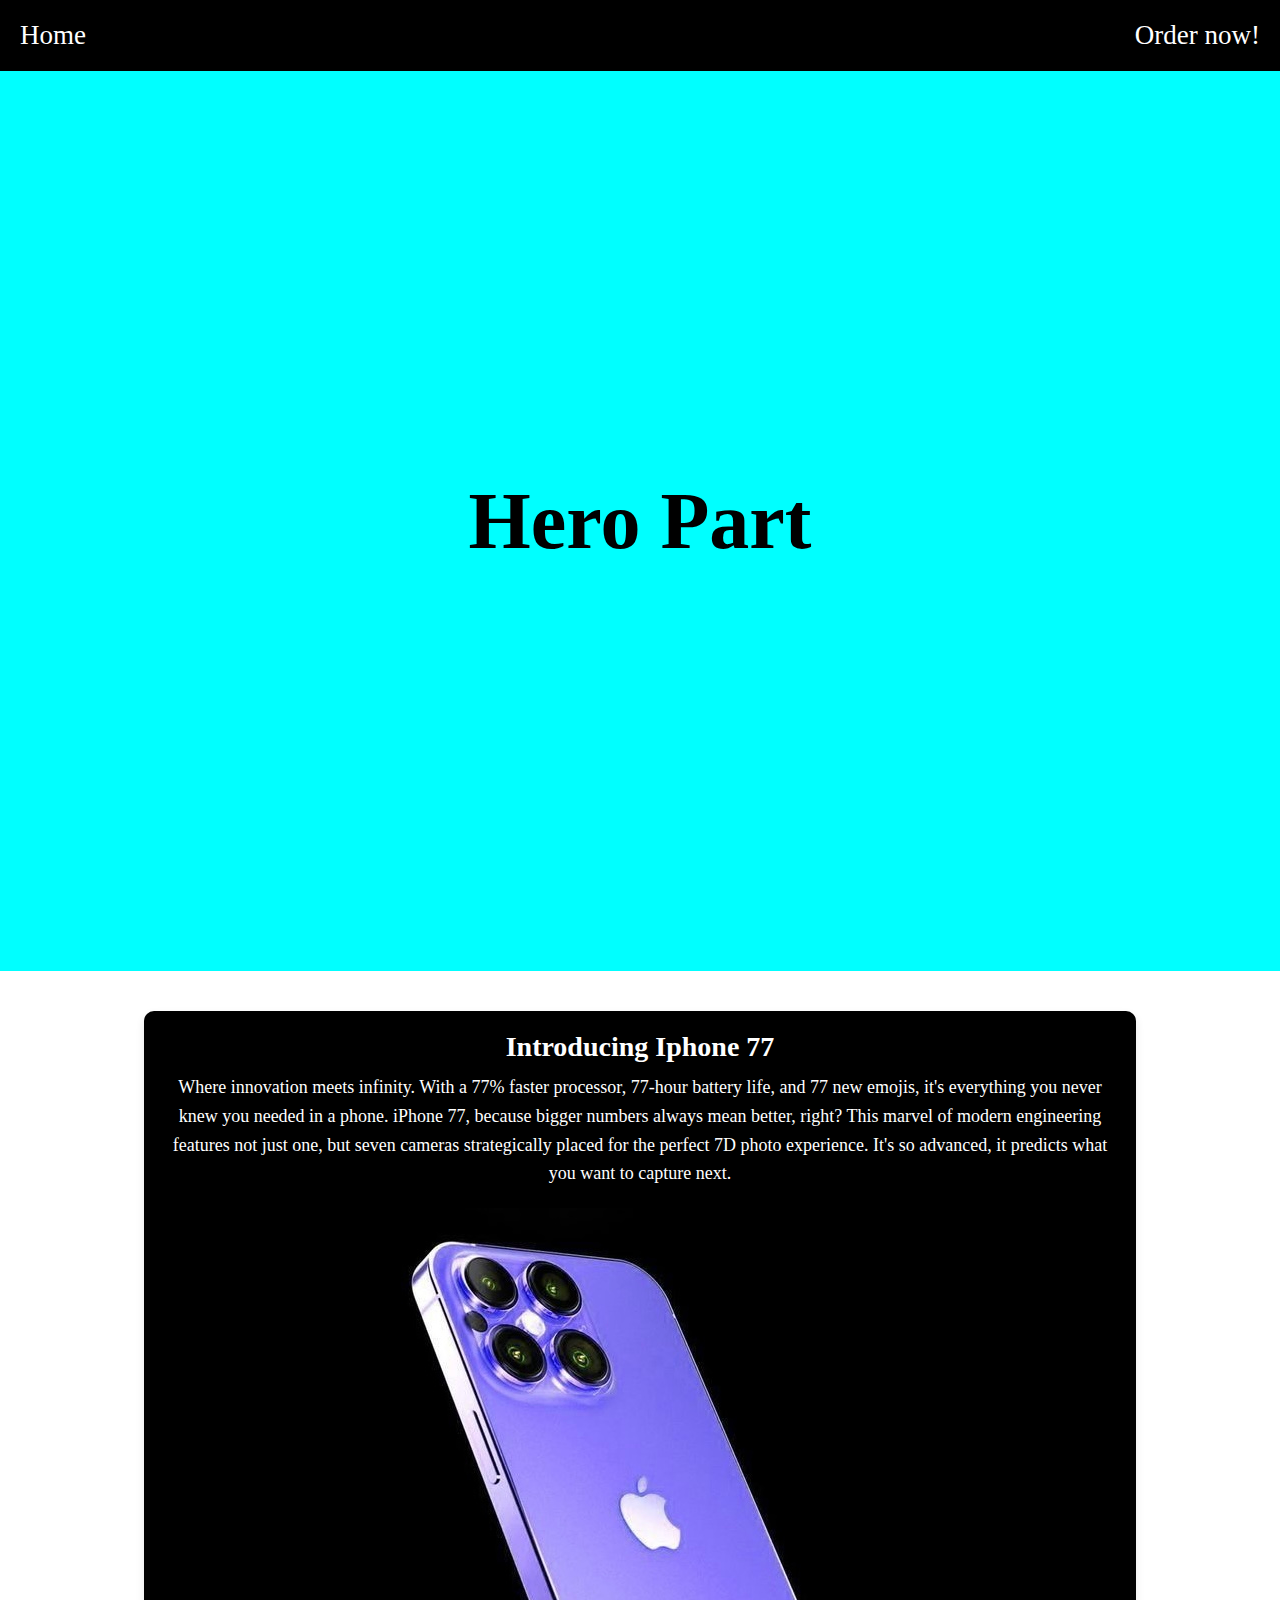
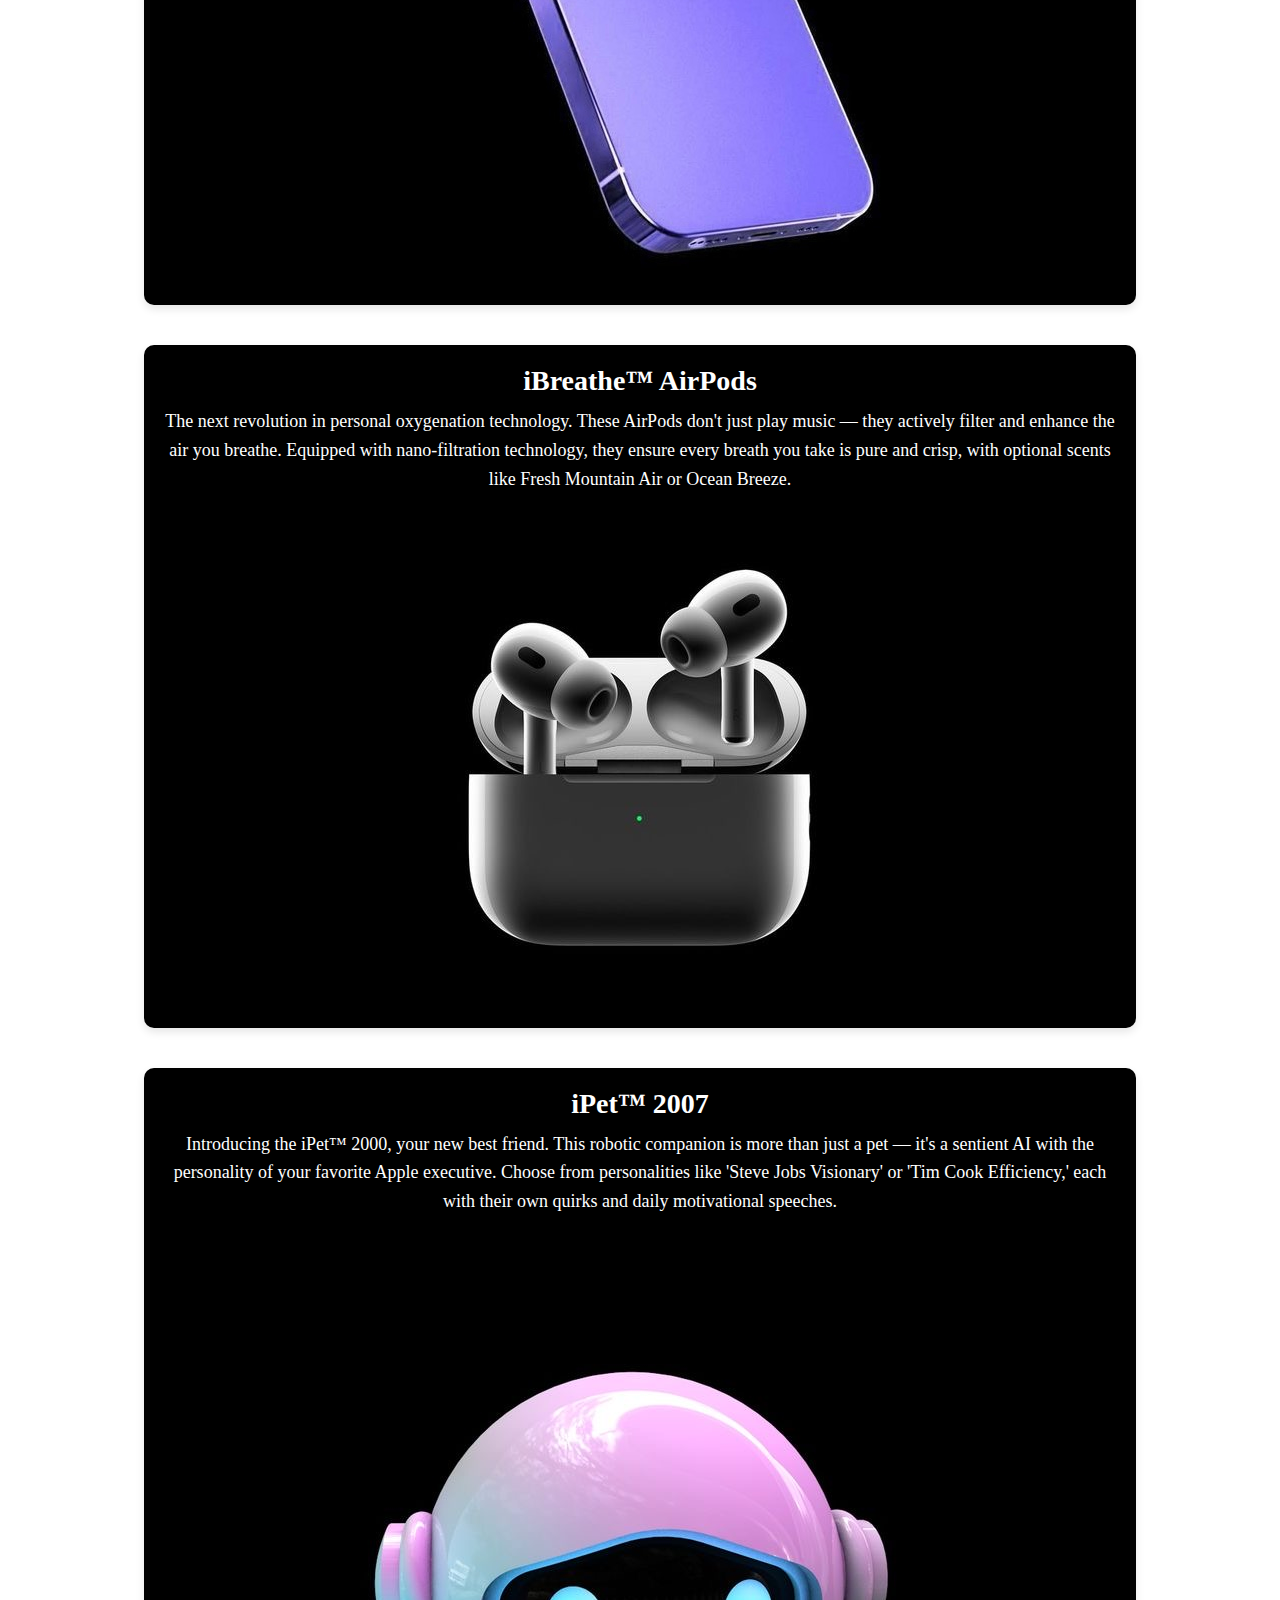
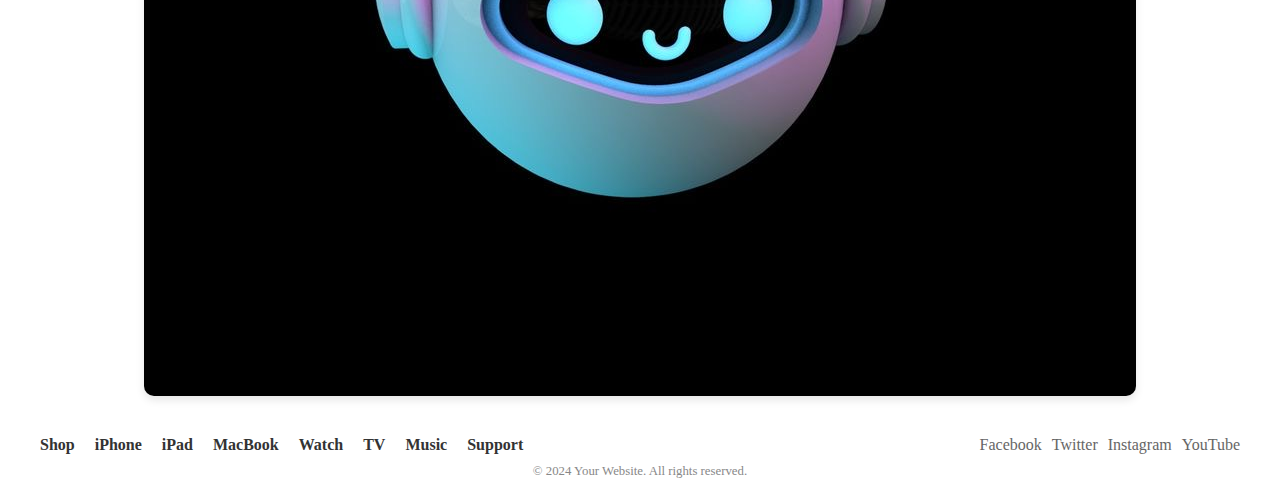
<file: pages/page1/index.html>
<!DOCTYPE html>
<html lang="en">
<head>
    <meta charset="UTF-8">
    <meta name="viewport" content="width=device-width, initial-scale=1.0">
    <title>Feature Page 1</title>
    <link rel="stylesheet" href="../../pages/page1/assets/css/style.css">
</head>
<body>
    <section class="header">
        <a href="../../index.html" class="logo">Home</a>
        <a href="" class="buy">Order now!</a>
    </section>

    <section class="hero-part">
        <h1>Hero Part</h1>
    </section>

    <section class="feature-page">
        <div class="feature1">
            <h1>Introducing Iphone 77</h1>
            <p>Where innovation meets infinity. With a 77% faster processor, 77-hour battery life, and 77 new emojis, it's everything you never knew you needed in a phone. iPhone 77, because bigger numbers always mean better, right? This marvel of modern engineering features not just one, but seven cameras strategically placed for the perfect 7D photo experience. It's so advanced, it predicts what you want to capture next.</p>
            <img src="../../assets/img/iphone77-2.JPG" alt="">
        </div>
        <div class="feature2">
            <h1>iBreathe™ AirPods</h1>
            <p>The next revolution in personal oxygenation technology. These AirPods don't just play music — they actively filter and enhance the air you breathe. Equipped with nano-filtration technology, they ensure every breath you take is pure and crisp, with optional scents like Fresh Mountain Air or Ocean Breeze.</p>
            <img src="../../assets/img/IMG_2022.JPG" alt="">
        </div>
        <div class="feature3">
            <h1>iPet™ 2007</h1>
            <p>Introducing the iPet™ 2000, your new best friend. This robotic companion is more than just a pet — it's a sentient AI with the personality of your favorite Apple executive. Choose from personalities like 'Steve Jobs Visionary' or 'Tim Cook Efficiency,' each with their own quirks and daily motivational speeches.</p>
            <img src="../../assets/img/irobot.JPG" alt="">
        </div>
    </section>

    <section class="footer">
        <div class="footer-content">
            <ul class="footer-nav">
              <li><a href="#">Shop</a></li>
              <li><a href="#">iPhone</a></li>
              <li><a href="#">iPad</a></li>
              <li><a href="#">MacBook</a></li>
              <li><a href="#">Watch</a></li>
              <li><a href="#">TV</a></li>
              <li><a href="#">Music</a></li>
              <li><a href="#">Support</a></li>
            </ul>
            <ul class="footer-social">
              <li><a href="#">Facebook</a></li>
              <li><a href="#">Twitter</a></li>
              <li><a href="#">Instagram</a></li>
              <li><a href="#">YouTube</a></li>
            </ul>
          </div>
          <div class="copyright">
            <p>&copy; 2024 Your Website. All rights reserved.</p>
          </div>
    </section>

</body>
</html>
</file>
<file: pages/page1/assets/css/style.css>
* {
    margin: 0;
    padding: 0;
    box-sizing: border-box;
}

html, body {
    margin: 0;
    padding: 0;
    height: 100%;
}

.header {
    width: 100%;
    background: rgb(0, 0, 0);
    display: flex;
    justify-content: space-between;
    align-items: center;
    padding: 20px 20px;
}

.header .logo {
    color: rgb(255, 255, 255);
    font-size: 27px;
    text-decoration: none;
}

.header .buy {
    color: rgb(255, 255, 255);
    font-size: 27px;
    text-decoration: none;
}

.header .nav-links {
    display: flex;
    gap: 10px; /* Adjust the gap as needed */
    font-size: 20px;
}

.header a {
    color: rgb(255, 255, 255);
    text-decoration: none;
}

.header .nav-links a {
    margin: 0;
}

.hero-part {
    font-size: 40px;
    justify-content: center;
    align-items: center; /* Center content vertically */
    display: flex; /* Flexbox to center content */
    text-align: center;
    width: 100%;
    height: 100%;
    background-color: aqua;
}

/* ----- FEATURE CONTENT ----- */

.feature-page {
    display: flex;
    flex-direction: column;
    align-items: center;
    justify-content: space-around;
    padding: 20px;
    background-color: #ffffff;
    width: 100%;
    box-sizing: border-box;
}

.feature-page > div {
    width: 80%;
    margin: 20px 0;
    padding: 20px;
    background: rgb(0, 0, 0);
    border-radius: 10px;
    box-shadow: 0 4px 8px rgba(0, 0, 0, 0.1);
    text-align: center;
}

.feature-page h1 {
    font-size: 28px;
    margin-bottom: 10px;
    color: hsl(0, 0%, 100%);
}

.feature-page p {
    font-size: 18px;
    line-height: 1.6;
    color: #ffffff;
    margin-bottom: 20px;
}

.feature-page img {
    max-width: 100%;
    height: auto;
    border-radius: 5px;
}

/* ----- FOOTER CONTENT ----- */

  .footer-content {
    max-width: 1200px;
    margin: 0 auto;
    display: flex;
    justify-content: space-between;
    align-items: center;
 }
  .footer-nav {
    list-style-type: none;
    display: flex;
 }
  .footer-nav li {
    margin-right: 20px;
 }
  .footer-nav li:last-child {
    margin-right: 0;
 }
  .footer-nav a {
    text-decoration: none;
    color: #333;
    font-weight: bold;
 }
  .footer-social {
    list-style-type: none;
    display: flex;
 }
  .footer-social li {
    margin-right: 10px;
 }
  .footer-social li:last-child {
    margin-right: 0;
 }
  .footer-social a {
    text-decoration: none;
    color: #666;
 }
  .copyright {
    text-align: center;
    margin-top: 10px;
    font-size: 0.8em;
    color: #888;
 }
</file>
